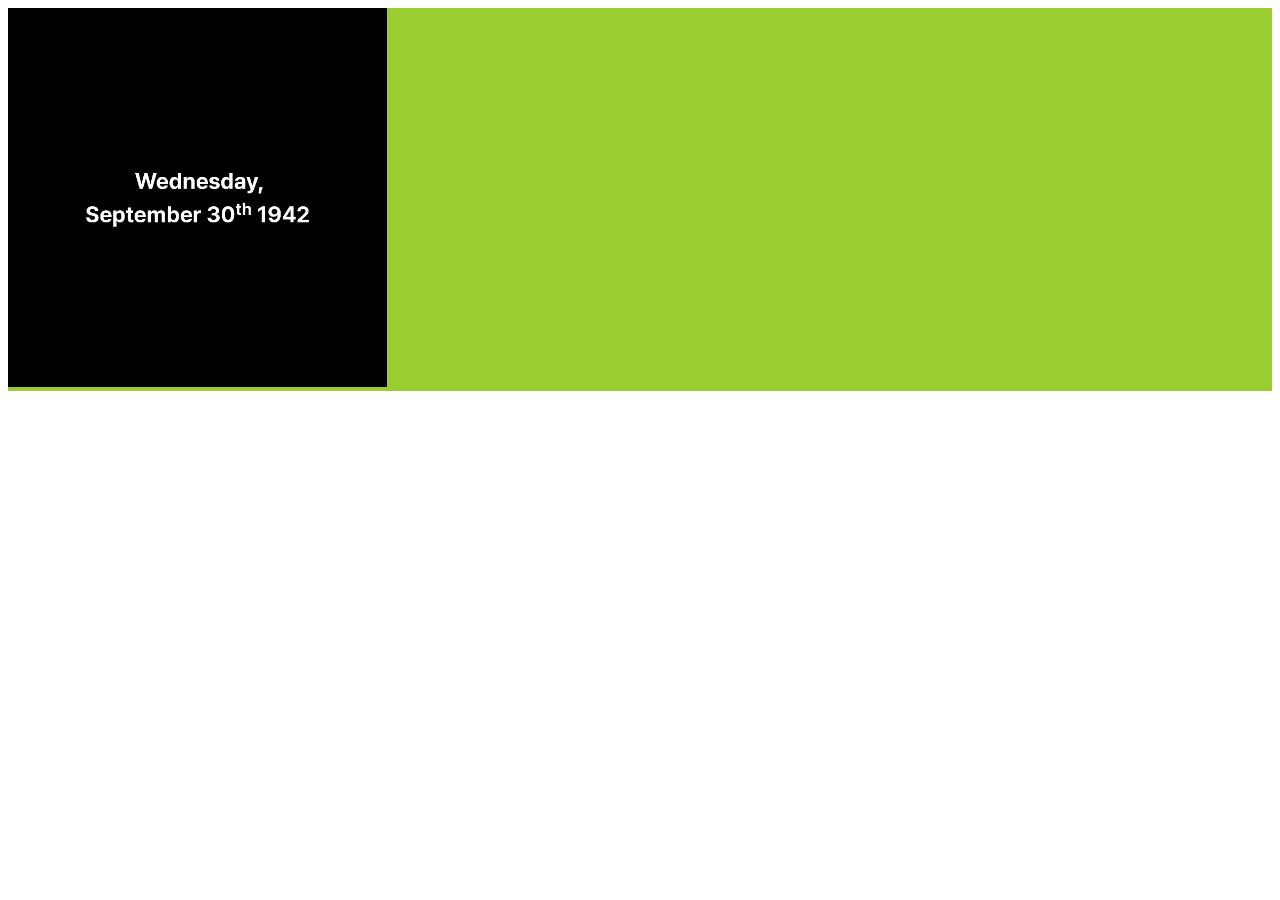
<file: archive/assets/images/text/index.html>
<!DOCTYPE html>
<html>
<head>
	<meta charset="utf-8">
	<meta name="viewport" content="width=device-width, initial-scale=1">
	<title></title>
	<style>
		img {
			width: 30%;
			height: auto;
		}
		.figure {
		position: relative;
		width: 100%;
		background-color: yellowgreen;
		}

		.figure img.txt.image-hover {
		position: absolute;
		top: 0;
		right: 0;
		left: 0;
		bottom: 0;
		object-fit: contain;
		opacity: 0;
		transition: opacity .2s;
		}

		.figure:hover img.txt.image-hover {
		opacity: 1;
		}
	</style>
</head>
<body>
	<div class="figure">
	  <a href="detail.html">
		  <img class="txt" src="img1.jpg">
		  <img class="txt image-hover" src="img2.jpg">
	  </a>
	</div>	

</body>
</html>
</file>
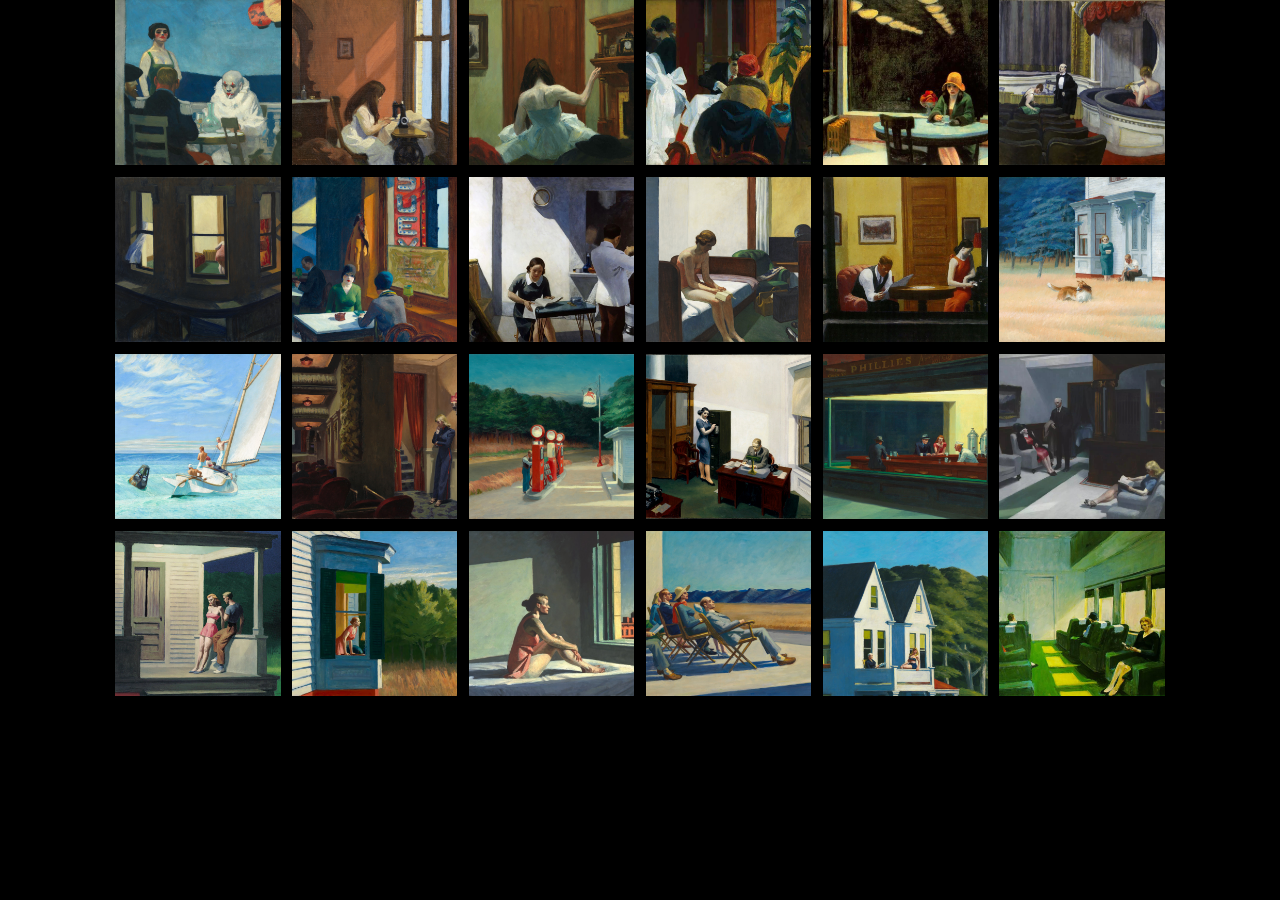
<file: archive/1.html>
<!DOCTYPE html>
<html lang="ko">
  <head>
    <meta charset="utf-8">
    <meta name="viewport" content="width=device-width, initial-scale=1">
    <title>Image-2-Text-2-Sound</title>
    <meta name="description" content="이미지-2-텍스트-2-사운드">
    <meta name="keywords" content="감각의 재구성, 묘사적 대체 텍스트, 이미지, 사운드, 변환">
    <link rel="stylesheet" type="text/css" href="assets/css/style1.css">
  </head>
  <body>
    <div class="cards">
      <!-- 1~6 -->
      <a href="detail.html">
        <div class="card">
          <img src="assets/images/jpg/img1.jpg">
        </div>
      </a>

      <a href="detail.html">
        <div class="card">
          <img src="assets/images/jpg/img2.jpg">
        </div>
      </a>

      <a href="detail.html">
        <div class="card">
          <img src="assets/images/jpg/img3.jpg">
        </div>
      </a>

      <a href="detail.html">
        <div class="card">
          <img src="assets/images/jpg/img4.jpg">
        </div>
      </a>

      <a href="detail.html">
        <div class="card">
          <img src="assets/images/jpg/img5.jpg">
        </div>
      </a>

      <a href="detail.html">
        <div class="card">
          <img src="assets/images/jpg/img6.jpg">
        </div>
      </a>

      <!-- 7~12 -->
      <a href="detail.html">
        <div class="card">
          <img src="assets/images/jpg/img7.jpg">
        </div>
      </a>

      <a href="detail.html">
        <div class="card">
          <img src="assets/images/jpg/img8.jpg">
        </div>
      </a>

      <a href="detail.html">
        <div class="card">
          <img src="assets/images/jpg/img9.jpg">
        </div>
      </a>

      <a href="detail.html">
        <div class="card">
          <img src="assets/images/jpg/img10.jpg">
        </div>
      </a>

      <a href="detail.html">
        <div class="card">
          <img src="assets/images/jpg/img11.jpg">
        </div>
      </a>

      <a href="detail.html">
        <div class="card">
          <img src="assets/images/jpg/img12.jpg">
        </div>
      </a>

      <!-- 13~18 -->
      <a href="detail.html">
        <div class="card">
          <img src="assets/images/jpg/img13.jpg">
        </div>
      </a>

      <a href="detail.html">
        <div class="card">
          <img src="assets/images/jpg/img14.jpg">
        </div>
      </a>

      <a href="detail.html">
        <div class="card">
          <img src="assets/images/jpg/img15.jpg">
        </div>
      </a>

      <a href="detail.html">
        <div class="card">
          <img src="assets/images/jpg/img16.jpg">
        </div>
      </a>

      <a href="detail.html">
        <div class="card">
          <img src="assets/images/jpg/img17.jpg">
        </div>
      </a>

      <a href="detail.html">
        <div class="card">
          <img src="assets/images/jpg/img18.jpg">
        </div>
      </a>

      <!-- 19~24 -->
      <a href="detail.html">
        <div class="card">
          <img src="assets/images/jpg/img19.jpg">
        </div>
      </a>

      <a href="detail.html">
        <div class="card">
          <img src="assets/images/jpg/img20.jpg">
        </div>
      </a>

      <a href="detail.html">
        <div class="card">
          <img src="assets/images/jpg/img21.jpg">
        </div>
      </a>

      <a href="detail.html">
        <div class="card">
          <img src="assets/images/jpg/img22.jpg">
        </div>
      </a>

      <a href="detail.html">
        <div class="card">
          <img src="assets/images/jpg/img23.jpg">
        </div>
      </a>

      <a href="detail.html">
        <div class="card">
          <img src="assets/images/jpg/img24.jpg">
        </div>
      </a>
    </div>
  </body>
</html>
</file>
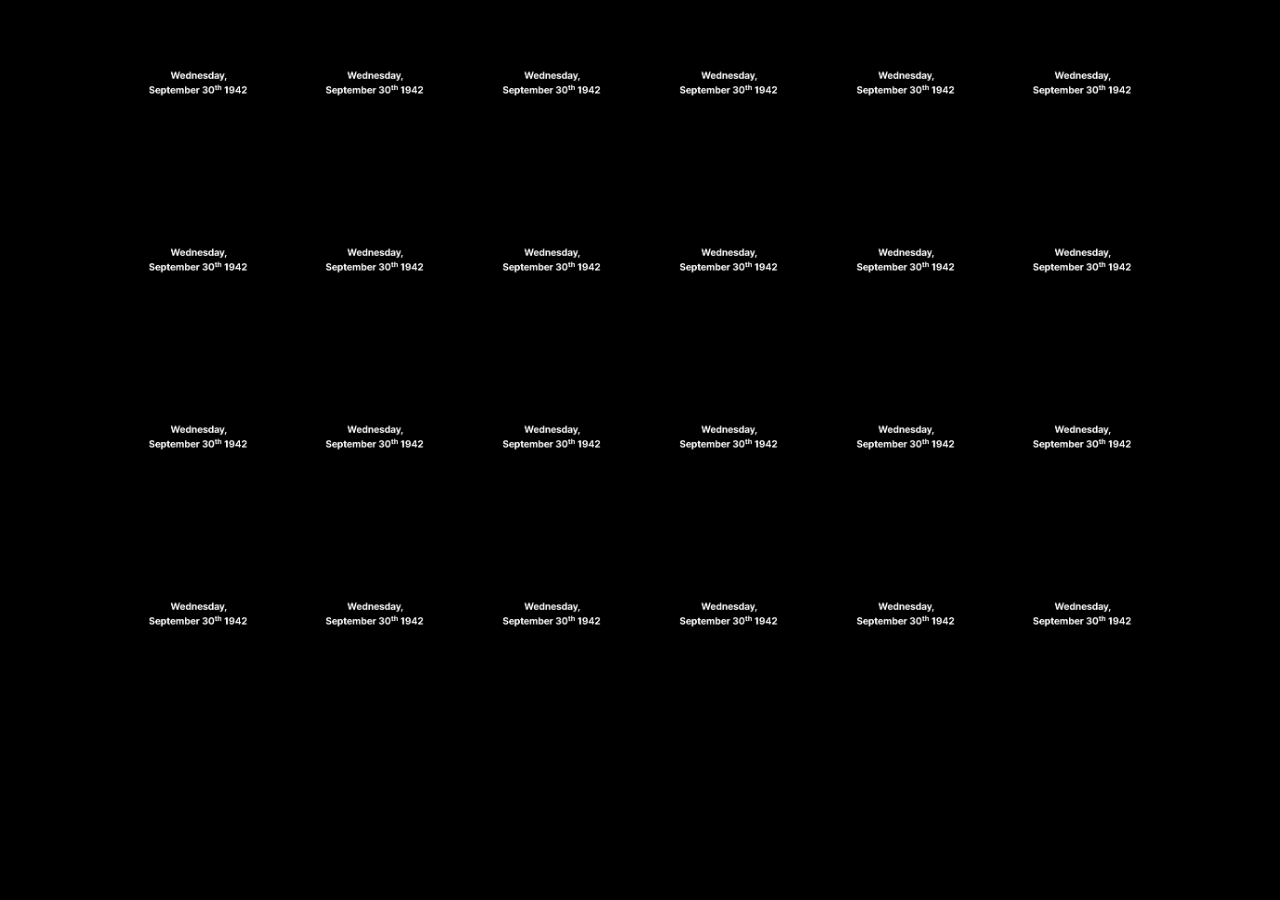
<file: archive/3.html>
<!DOCTYPE html>
<html lang="ko">
  <head>
    <meta charset="utf-8">
    <meta name="viewport" content="width=device-width, initial-scale=1">
    <title>Image-2-Text-2-Sound</title>
    <meta name="description" content="이미지-2-텍스트-2-사운드">
    <meta name="keywords" content="감각의 재구성, 묘사적 대체 텍스트, 이미지, 사운드, 변환">
    <link rel="stylesheet" type="text/css" href="assets/css/style3.css">
  </head>
  <body>
    <div class="cards">
      <!-- 1~6 -->
      <div class="card figure">
        <a href="detail.html">
          <img class="txt image-main" src="assets/images/text/img1.jpg">
          <img class="txt image-hover" src="assets/images/text/img2.jpg">
        </a>
      </div>  

      <div class="card figure">
        <a href="detail.html">
          <img class="txt image-main" src="assets/images/text/img1.jpg">
          <img class="txt image-hover" src="assets/images/text/img2.jpg">
        </a>
      </div>

      <div class="card figure">
        <a href="detail.html">
          <img class="txt image-main" src="assets/images/text/img1.jpg">
          <img class="txt image-hover" src="assets/images/text/img2.jpg">
        </a>
      </div>

      <div class="card figure">
        <a href="detail.html">
          <img class="txt image-main" src="assets/images/text/img1.jpg">
          <img class="txt image-hover" src="assets/images/text/img2.jpg">
        </a>
      </div>

      <div class="card figure">
        <a href="detail.html">
          <img class="txt image-main" src="assets/images/text/img1.jpg">
          <img class="txt image-hover" src="assets/images/text/img2.jpg">
        </a>
      </div>

      <div class="card figure">
        <a href="detail.html">
          <img class="txt image-main" src="assets/images/text/img1.jpg">
          <img class="txt image-hover" src="assets/images/text/img2.jpg">
        </a>
      </div>

      <!-- 7~12 -->
      <div class="card figure">
        <a href="detail.html">
          <img class="txt image-main" src="assets/images/text/img1.jpg">
          <img class="txt image-hover" src="assets/images/text/img2.jpg">
        </a>
      </div>  

      <div class="card figure">
        <a href="detail.html">
          <img class="txt image-main" src="assets/images/text/img1.jpg">
          <img class="txt image-hover" src="assets/images/text/img2.jpg">
        </a>
      </div>  

      <div class="card figure">
        <a href="detail.html">
          <img class="txt image-main" src="assets/images/text/img1.jpg">
          <img class="txt image-hover" src="assets/images/text/img2.jpg">
        </a>
      </div>  

      <div class="card figure">
        <a href="detail.html">
          <img class="txt image-main" src="assets/images/text/img1.jpg">
          <img class="txt image-hover" src="assets/images/text/img2.jpg">
        </a>
      </div>  

      <div class="card figure">
        <a href="detail.html">
          <img class="txt image-main" src="assets/images/text/img1.jpg">
          <img class="txt image-hover" src="assets/images/text/img2.jpg">
        </a>
      </div>  

      <div class="card figure">
        <a href="detail.html">
          <img class="txt image-main" src="assets/images/text/img1.jpg">
          <img class="txt image-hover" src="assets/images/text/img2.jpg">
        </a>
      </div>

      <!-- 13~18 -->
      <div class="card figure">
        <a href="detail.html">
          <img class="txt image-main" src="assets/images/text/img1.jpg">
          <img class="txt image-hover" src="assets/images/text/img2.jpg">
        </a>
      </div>  

      <div class="card figure">
        <a href="detail.html">
          <img class="txt image-main" src="assets/images/text/img1.jpg">
          <img class="txt image-hover" src="assets/images/text/img2.jpg">
        </a>
      </div>  

      <div class="card figure">
        <a href="detail.html">
          <img class="txt image-main" src="assets/images/text/img1.jpg">
          <img class="txt image-hover" src="assets/images/text/img2.jpg">
        </a>
      </div>  

      <div class="card figure">
        <a href="detail.html">
          <img class="txt image-main" src="assets/images/text/img1.jpg">
          <img class="txt image-hover" src="assets/images/text/img2.jpg">
        </a>
      </div>  

      <div class="card figure">
        <a href="detail.html">
          <img class="txt image-main" src="assets/images/text/img1.jpg">
          <img class="txt image-hover" src="assets/images/text/img2.jpg">
        </a>
      </div>  

      <div class="card figure">
        <a href="detail.html">
          <img class="txt image-main" src="assets/images/text/img1.jpg">
          <img class="txt image-hover" src="assets/images/text/img2.jpg">
        </a>
      </div>

      <!-- 19~24 -->
      <div class="card figure">
        <a href="detail.html">
          <img class="txt image-main" src="assets/images/text/img1.jpg">
          <img class="txt image-hover" src="assets/images/text/img2.jpg">
        </a>
      </div>  

      <div class="card figure">
        <a href="detail.html">
          <img class="txt image-main" src="assets/images/text/img1.jpg">
          <img class="txt image-hover" src="assets/images/text/img2.jpg">
        </a>
      </div>  

      <div class="card figure">
        <a href="detail.html">
          <img class="txt image-main" src="assets/images/text/img1.jpg">
          <img class="txt image-hover" src="assets/images/text/img2.jpg">
        </a>
      </div>  

      <div class="card figure">
        <a href="detail.html">
          <img class="txt image-main" src="assets/images/text/img1.jpg">
          <img class="txt image-hover" src="assets/images/text/img2.jpg">
        </a>
      </div>  

      <div class="card figure">
        <a href="detail.html">
          <img class="txt image-main" src="assets/images/text/img1.jpg">
          <img class="txt image-hover" src="assets/images/text/img2.jpg">
        </a>
      </div>  

      <div class="card figure">
        <a href="detail.html">
          <img class="txt image-main" src="assets/images/text/img1.jpg">
          <img class="txt image-hover" src="assets/images/text/img2.jpg">
        </a>
      </div>  
    </div>
  </body>
</html>
</file>
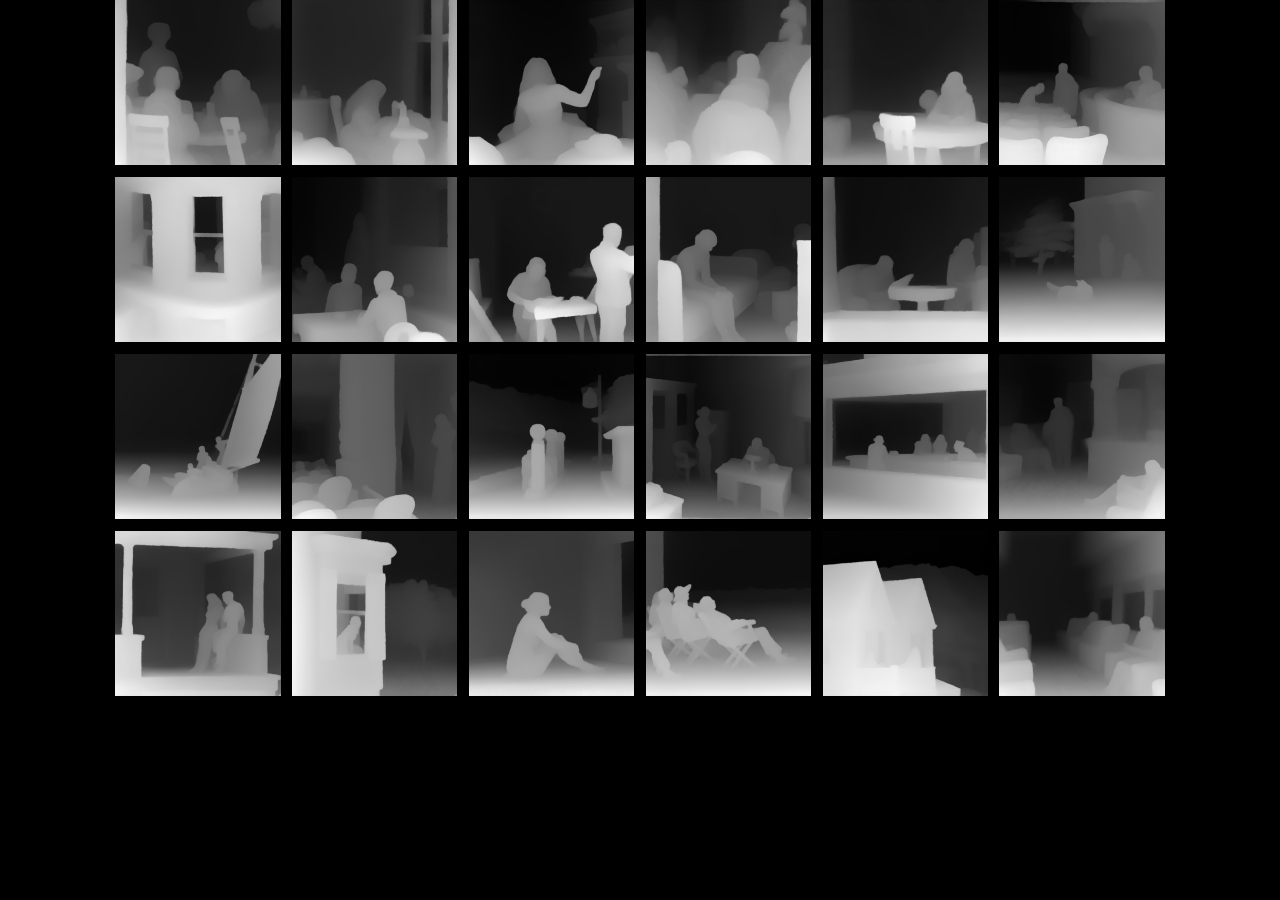
<file: archive/5.html>
<!DOCTYPE html>
<html lang="ko">
  <head>
    <meta charset="utf-8">
    <meta name="viewport" content="width=device-width, initial-scale=1">
    <title>Image-2-Text-2-Sound</title>
    <meta name="description" content="이미지-2-텍스트-2-사운드">
    <meta name="keywords" content="감각의 재구성, 묘사적 대체 텍스트, 이미지, 사운드, 변환">
    <link rel="stylesheet" type="text/css" href="assets/css/style3.css">
  </head>
  <body>
    <div class="cards">
      <!-- 1~6 -->
      <div class="card figure">
        <a href="detail.html">
          <img class="txt image-main" src="assets/images/gif/img1.jpg">
          <img class="txt image-hover" src="assets/images/gif/img1.gif">
        </a>
      </div>  

      <div class="card figure">
        <a href="detail.html">
          <img class="txt image-main" src="assets/images/gif/img2.jpg">
          <img class="txt image-hover" src="assets/images/gif/img2.gif">
        </a>
      </div>

      <div class="card figure">
        <a href="detail.html">
          <img class="txt image-main" src="assets/images/gif/img3.jpg">
          <img class="txt image-hover" src="assets/images/gif/img3.gif">
        </a>
      </div>

      <div class="card figure">
        <a href="detail.html">
          <img class="txt image-main" src="assets/images/gif/img4.jpg">
          <img class="txt image-hover" src="assets/images/gif/img4.gif">
        </a>
      </div>

      <div class="card figure">
        <a href="detail.html">
          <img class="txt image-main" src="assets/images/gif/img5.jpg">
          <img class="txt image-hover" src="assets/images/gif/img5.gif">
        </a>
      </div>

      <div class="card figure">
        <a href="detail.html">
          <img class="txt image-main" src="assets/images/gif/img6.jpg">
          <img class="txt image-hover" src="assets/images/gif/img6.gif">
        </a>
      </div>

      <!-- 7~12 -->
      <div class="card figure">
        <a href="detail.html">
          <img class="txt image-main" src="assets/images/gif/img7.jpg">
          <img class="txt image-hover" src="assets/images/gif/img7.gif">
        </a>
      </div>  

      <div class="card figure">
        <a href="detail.html">
          <img class="txt image-main" src="assets/images/gif/img8.jpg">
          <img class="txt image-hover" src="assets/images/gif/img8.gif">
        </a>
      </div>  

      <div class="card figure">
        <a href="detail.html">
          <img class="txt image-main" src="assets/images/gif/img9.jpg">
          <img class="txt image-hover" src="assets/images/gif/img9.gif">
        </a>
      </div>  

      <div class="card figure">
        <a href="detail.html">
          <img class="txt image-main" src="assets/images/gif/img10.jpg">
          <img class="txt image-hover" src="assets/images/gif/img10.gif">
        </a>
      </div>  

      <div class="card figure">
        <a href="detail.html">
          <img class="txt image-main" src="assets/images/gif/img11.jpg">
          <img class="txt image-hover" src="assets/images/gif/img11.gif">
        </a>
      </div>  

      <div class="card figure">
        <a href="detail.html">
          <img class="txt image-main" src="assets/images/gif/img12.jpg">
          <img class="txt image-hover" src="assets/images/gif/img12.gif">
        </a>
      </div>

      <!-- 13~18 -->
      <div class="card figure">
        <a href="detail.html">
          <img class="txt image-main" src="assets/images/gif/img13.jpg">
          <img class="txt image-hover" src="assets/images/gif/img13.gif">
        </a>
      </div>  

      <div class="card figure">
        <a href="detail.html">
          <img class="txt image-main" src="assets/images/gif/img14.jpg">
          <img class="txt image-hover" src="assets/images/gif/img14.gif">
        </a>
      </div>  

      <div class="card figure">
        <a href="detail.html">
          <img class="txt image-main" src="assets/images/gif/img15.jpg">
          <img class="txt image-hover" src="assets/images/gif/img15.gif">
        </a>
      </div>  

      <div class="card figure">
        <a href="detail.html">
          <img class="txt image-main" src="assets/images/gif/img16.jpg">
          <img class="txt image-hover" src="assets/images/gif/img16.gif">
        </a>
      </div>  

      <div class="card figure">
        <a href="detail.html">
          <img class="txt image-main" src="assets/images/gif/img17.jpg">
          <img class="txt image-hover" src="assets/images/gif/img17.gif">
        </a>
      </div>  

      <div class="card figure">
        <a href="detail.html">
          <img class="txt image-main" src="assets/images/gif/img18.jpg">
          <img class="txt image-hover" src="assets/images/gif/img18.gif">
        </a>
      </div>

      <!-- 19~24 -->
      <div class="card figure">
        <a href="detail.html">
          <img class="txt image-main" src="assets/images/gif/img19.jpg">
          <img class="txt image-hover" src="assets/images/gif/img19.gif">
        </a>
      </div>  

      <div class="card figure">
        <a href="detail.html">
          <img class="txt image-main" src="assets/images/gif/img20.jpg">
          <img class="txt image-hover" src="assets/images/gif/img20.gif">
        </a>
      </div>  

      <div class="card figure">
        <a href="detail.html">
          <img class="txt image-main" src="assets/images/gif/img21.jpg">
          <img class="txt image-hover" src="assets/images/gif/img21.gif">
        </a>
      </div>  

      <div class="card figure">
        <a href="detail.html">
          <img class="txt image-main" src="assets/images/gif/img22.jpg">
          <img class="txt image-hover" src="assets/images/gif/img22.gif">
        </a>
      </div>  

      <div class="card figure">
        <a href="detail.html">
          <img class="txt image-main" src="assets/images/gif/img23.jpg">
          <img class="txt image-hover" src="assets/images/gif/img23.gif">
        </a>
      </div>  

      <div class="card figure">
        <a href="detail.html">
          <img class="txt image-main" src="assets/images/gif/img24.jpg">
          <img class="txt image-hover" src="assets/images/gif/img24.gif">
        </a>
      </div>  
    </div>
  </body>
</html>
</file>
<file: archive/assets/css/style1.css>
*,
*::before,
*::after {
  margin: 0;
  padding: 0;
  box-sizing: border-box;
  font-size: 100%;
  font-weight: normal;
  font-style: normal;
}

html {
  cursor: crosshair;
}

body {
  margin-left: 6.5vw;
  margin-right: 6.5vw;
  font-family: Pretendard, sans-serif;
  font-size: 16px;
  word-break: keep-all;
  background-color: black;

  -ms-overflow-style: none;
  }
 
  ::-webkit-scrollbar {
    display: none;   
}

.cards {
  grid-template-columns: repeat(2, 1fr);
  display: grid;
  gap: 1.4vw 1.9vw;
  padding: 0vh 2.5vw;
  margin: 0 auto;
  width: 100%;
  height: auto;
}

@media screen and (min-width: 600px) {
  .cards {
    grid-template-columns: repeat(3, 1fr);
    gap: 1vw 1.5vw;
  }
}

@media screen and (min-width: 900px) {
  .cards {
    grid-template-columns: repeat(4, 1fr);
    gap: .9vw 1.2vw;
  }
}

@media screen and (min-width: 1200px) {
  .cards {
    grid-template-columns: repeat(6, 1fr);
    gap: 0.6vw 0.9vw;
  }
}

img {
  width: 100%;
  height: auto;
}

a:hover {
  cursor: help;
}
</file>
<file: archive/assets/css/style3.css>
*,
*::before,
*::after {
  margin: 0;
  padding: 0;
  box-sizing: border-box;
  font-size: 100%;
  font-weight: normal;
  font-style: normal;
}

html {
  cursor: crosshair;
}

body {
  margin-left: 6.5vw;
  margin-right: 6.5vw;
  font-family: Pretendard, sans-serif;
  font-size: 16px;
  word-break: keep-all;
  background-color: black;

  -ms-overflow-style: none;
  }
 
  ::-webkit-scrollbar {
    display: none;   
}

.cards {
  grid-template-columns: repeat(2, 1fr);
  display: grid;
  gap: 1.4vw 1.9vw;
  padding: 0vh 2.5vw;
  margin: 0 auto;
  width: 100%;
  height: auto;
}

@media screen and (min-width: 600px) {
  .cards {
    grid-template-columns: repeat(3, 1fr);
    gap: 1vw 1.5vw;
  }
}

@media screen and (min-width: 900px) {
  .cards {
    grid-template-columns: repeat(4, 1fr);
    gap: .9vw 1.2vw;
  }
}

@media screen and (min-width: 1200px) {
  .cards {
    grid-template-columns: repeat(6, 1fr);
    gap: 0.6vw 0.9vw;
  }
}

img {
  width: 100%;
  height: auto;
}

.figure {
  position: relative;
  width: 100%;
}

.figure img.txt.image-hover {
  position: absolute;
  top: 0;
  right: 0;
  left: 0;
  bottom: 0;
  object-fit: contain;
  opacity: 0;
  transition: opacity .3s;
  cursor: help;
}

.figure:hover img.txt.image-hover {
  opacity: 1;
}
</file>
